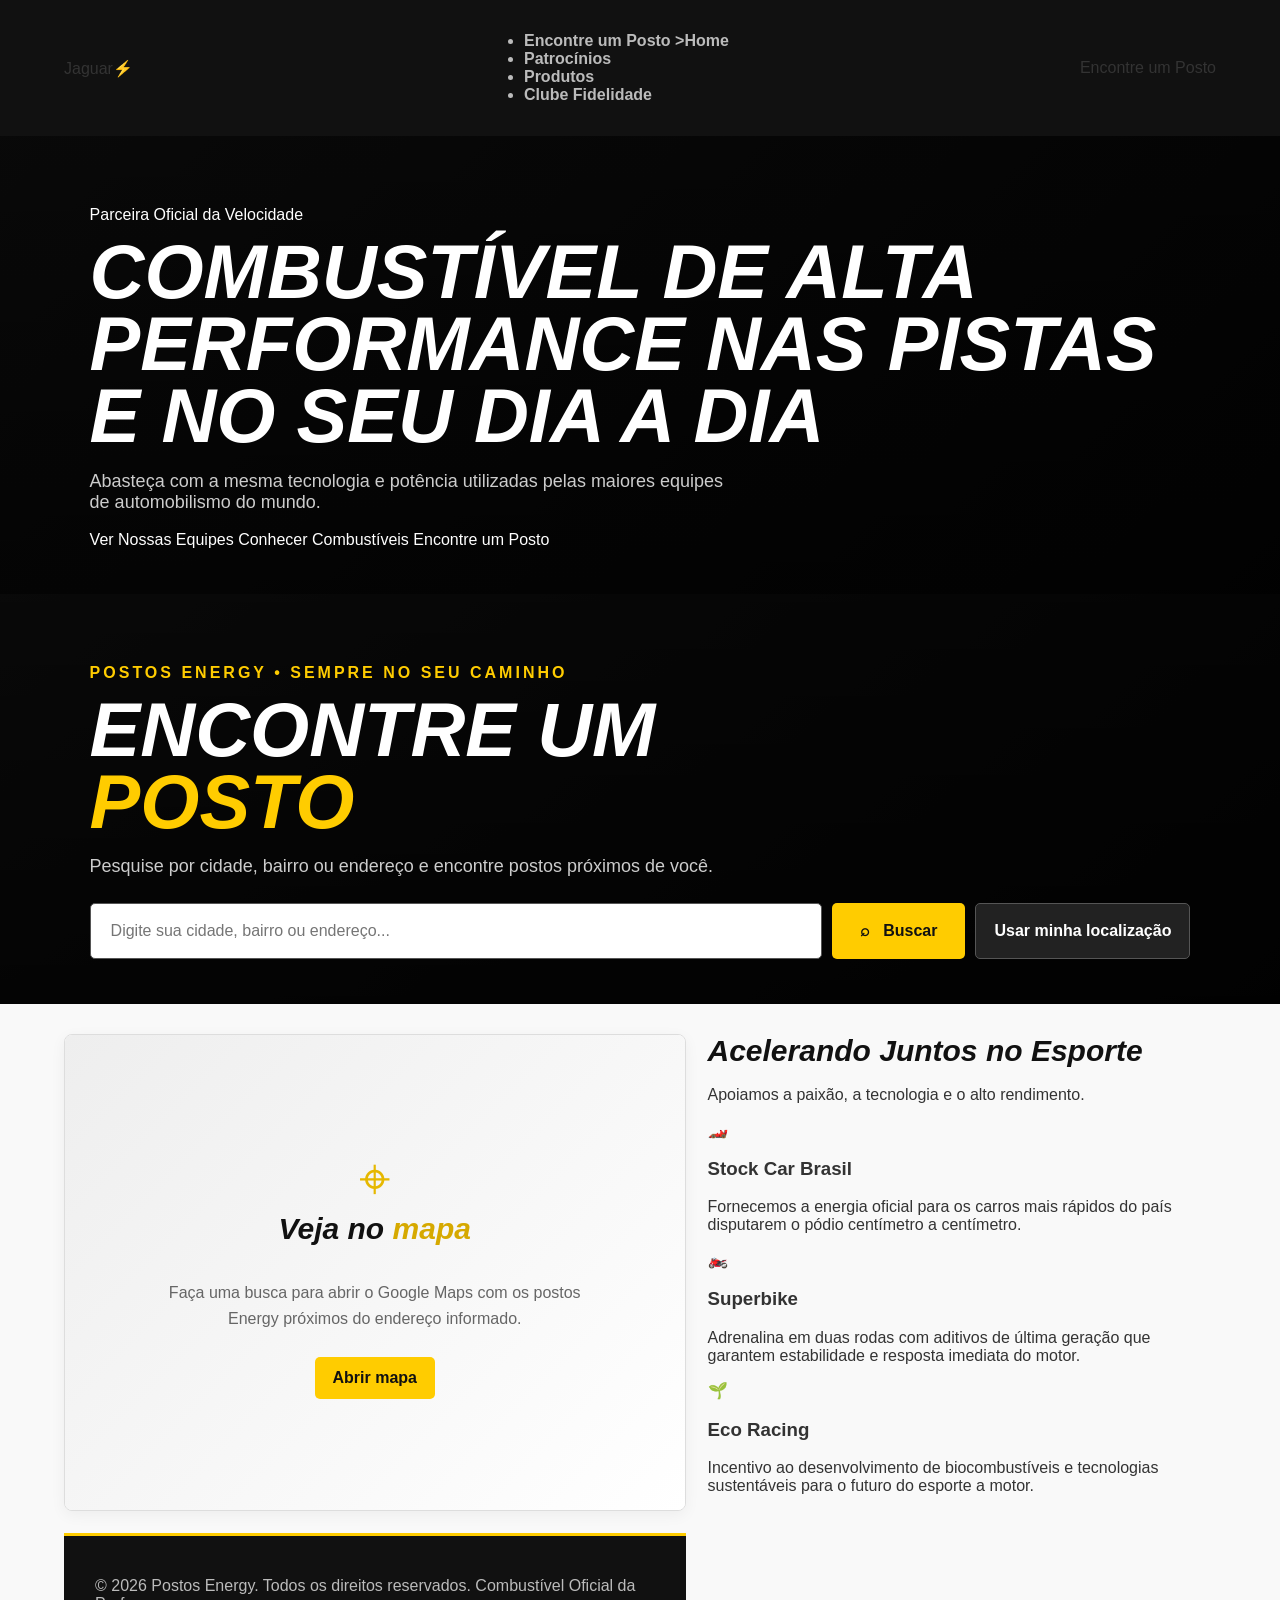
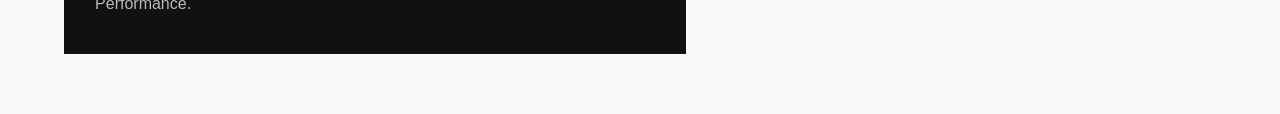
<file: index.html>
<!DOCTYPE html>
<html lang="pt-BR">
<head>
    <meta charset="UTF-8">
    <meta name="viewport" content="width=device-width, initial-scale=1.0">
    <title>Postos Energy - Orgulho em Patrocinar o Esporte</title>
    <link rel="stylesheet" href="style.css">
    <!-- Ícones gratuitos -->
    <link rel="stylesheet" href="https://cloudflare.com">
</head>
<body>

    <!-- Cabeçalho / Navegação -->
    <header class="navbar">
        <div class="logo">Jaguar<span>⚡</span></div>
        <nav>
            <ul>
                <li><a href="postos.html" class="btn">
    Encontre um Posto
</a>>Home</a></li>
                <li><a href="#patrocinios">Patrocínios</a></li>
                <li><a href="#produtos">Produtos</a></li>
                <li><a href="#fidelidade">Clube Fidelidade</a></li>
            </ul>
        </nav>
        <a href="#mapa" class="btn-nav">Encontre um Posto</a>
    </header>

    <!-- Banner Principal (Destaque do Patrocínio) -->
    <section id="home" class="hero">
        <div class="hero-content">
            <span class="badge">Parceira Oficial da Velocidade</span>
            <h1>Combustível de alta performance nas pistas e no seu dia a dia</h1>
            <p>Abasteça com a mesma tecnologia e potência utilizadas pelas maiores equipes de automobilismo do mundo.</p>
            <div class="hero-buttons">
             <a href="#patrocinios" class="btn btn-primary">
                         Ver Nossas Equipes
                       </a>
                   <a href="produtos.html" class="btn btn-primary">
                       Conhecer Combustíveis
                   </a>
                <a href="postos.html" class="btn btn-primary">
                       Encontre um Posto
                             </a>
            </div>
        </div>
    </section>

    
<body>
  <head> </head>


  <section class="hero">
    <div class="eyebrow">Postos Energy • Sempre no seu caminho</div>
    <h1>Encontre um<br><span>posto</span></h1>
    <p>Pesquise por cidade, bairro ou endereço e encontre postos próximos de você.</p>
    <form class="search-wrap" id="searchForm">
      <input id="placeSearch" type="search" placeholder="Digite sua cidade, bairro ou endereço..." aria-label="Cidade, bairro ou endereço">
      <button type="submit">⌕ &nbsp; Buscar</button>
      <button type="button" class="location-btn" id="locationBtn">Usar minha localização</button>
    </form>
  </section>

  <main>
    <div class="content">
      <section class="map-panel">
        <div class="map-placeholder">
          <div class="pin">⌖</div>
          <h2>Veja no <span>mapa</span></h2>
          <p>Faça uma busca para abrir o Google Maps com os postos Energy próximos do endereço informado.</p>
          <a id="mapLink" href="https://www.google.com/maps/search/Postos+Energy/" target="_blank" rel="noopener">Abrir mapa</a>
        </div>
      </section>

    <!-- Seção de Patrocínios -->
    <section id="patrocinios" class="section-container">
        <h2>Acelerando Juntos no Esporte</h2>
        <p class="section-subtitle">Apoiamos a paixão, a tecnologia e o alto rendimento.</p>
        
        <div class="cards-grid">
            <div class="card">
                <div class="card-icon">🏎️</div>
                <h3>Stock Car Brasil</h3>
                <p>Fornecemos a energia oficial para os carros mais rápidos do país disputarem o pódio centímetro a centímetro.</p>
            </div>
            <div class="card">
                <div class="card-icon">🏍️</div>
                <h3>Superbike</h3>
                <p>Adrenalina em duas rodas com aditivos de última geração que garantem estabilidade e resposta imediata do motor.</p>
            </div>
            <div class="card">
                <div class="card-icon">🌱</div>
                <h3>Eco Racing</h3>
                <p>Incentivo ao desenvolvimento de biocombustíveis e tecnologias sustentáveis para o futuro do esporte a motor.</p>
            </div>
        </div>
    </section>

    <!-- Rodapé -->
    <footer>
        <p>&copy; 2026 Postos Energy. Todos os direitos reservados. Combustível Oficial da Performance.</p>
    </footer>

</body>
</html>
</file>
<file: style.css>
:root {
    --red: #ffcc00;
    --bg: #f9f9f9;
    --panel: #ffffff;
    --muted: #666666;
}

* {
    box-sizing: border-box;
}

html {
    scroll-behavior: smooth;
}

body {
    margin: 0;
    background: var(--bg);
    color: #333;
    font-family: 'Segoe UI', Tahoma, Geneva, Verdana, sans-serif;
}

a {
    color: inherit;
    text-decoration: none;
}

/* MENU */
header {
    min-height: 82px;
    display: flex;
    align-items: center;
    justify-content: space-between;
    gap: 24px;
    padding: 16px 5%;
    background: #111;
    position: sticky;
    top: 0;
    z-index: 1000;
}

.brand {
    display: flex;
    align-items: center;
    gap: 12px;
    font-weight: 900;
    font-style: italic;
    font-size: 25px;
    line-height: .9;
    color: #fff;
}

.brand-mark {
    color: #ffcc00;
    font-size: 42px;
}

nav {
    display: flex;
    flex-wrap: wrap;
    gap: 26px;
    font-weight: 700;
    color: #bbb;
}

nav a:hover,
nav a.active {
    color: #ffcc00;
}

/* BANNER */
.hero {
    padding: 70px 7% 45px;
    background:
        linear-gradient(rgba(0,0,0,.75), rgba(0,0,0,.85)),
        linear-gradient(135deg, #222, #090909);
    color: #fff;
}

.eyebrow {
    color: #ffcc00;
    font-weight: 800;
    letter-spacing: 3px;
    text-transform: uppercase;
}

h1 {
    font-size: clamp(42px, 7vw, 76px);
    line-height: .95;
    font-style: italic;
    text-transform: uppercase;
    margin: 12px 0;
}

h1 span {
    color: #ffcc00;
}

.hero p {
    color: #ccc;
    font-size: 18px;
    max-width: 650px;
}

/* PESQUISA */
.search-wrap {
    max-width: 1200px;
    margin: 26px auto 0;
    display: flex;
    gap: 10px;
}

.search-wrap input {
    flex: 1;
    min-width: 0;
    padding: 18px 20px;
    border: 1px solid #555;
    border-radius: 5px;
    background: #fff;
    color: #333;
    font-size: 16px;
}

button {
    border: 0;
    border-radius: 5px;
    padding: 0 28px;
    background: #ffcc00;
    color: #111;
    font-size: 16px;
    font-weight: 800;
    cursor: pointer;
    transition: .3s;
}

button:hover {
    background: #e6b800;
}

.location-btn {
    background: #222;
    border: 1px solid #555;
    color: #fff;
    padding: 14px 18px;
}

.location-btn:hover {
    background: #444;
}

/* CONTEÚDO */
main {
    padding: 30px 5% 60px;
}

.content {
    max-width: 1400px;
    margin: auto;
    display: grid;
    grid-template-columns: 1.1fr .9fr;
    gap: 22px;
}

.map-panel,
.list-panel {
    background: #fff;
    border: 1px solid #ddd;
    border-radius: 8px;
    overflow: hidden;
    box-shadow: 0 4px 15px rgba(0,0,0,.05);
}

.map-placeholder {
    min-height: 440px;
    height: 100%;
    display: flex;
    flex-direction: column;
    align-items: center;
    justify-content: center;
    text-align: center;
    padding: 30px;
    background: linear-gradient(135deg, #eee, #fff);
}

.pin {
    color: #e6b800;
    font-size: 56px;
}

.map-placeholder p {
    max-width: 430px;
    color: #666;
    line-height: 1.6;
}

.map-placeholder a {
    color: #111;
    background: #ffcc00;
    padding: 12px 18px;
    border-radius: 5px;
    font-weight: bold;
    margin-top: 10px;
}

.map-placeholder a:hover {
    background: #e6b800;
}

.list-panel {
    padding: 25px;
}

h2 {
    margin: 0 0 18px;
    font-size: 30px;
    font-style: italic;
    color: #111;
}

h2 span {
    color: #d6a900;
}

/* POSTOS */
.station {
    padding: 17px 0;
    border-bottom: 1px solid #ddd;
    display: flex;
    gap: 15px;
    align-items: flex-start;
}

.station-icon {
    flex: 0 0 52px;
    height: 52px;
    display: grid;
    place-items: center;
    background: #fff5cc;
    color: #b38b00;
    border: 1px solid #ffcc00;
    border-radius: 8px;
    font-size: 25px;
}

.station h3 {
    margin: 1px 0 7px;
    font-size: 18px;
    color: #111;
}

.station p {
    color: #666;
    margin: 0 0 10px;
    font-size: 14px;
    line-height: 1.5;
}

.station a {
    display: inline-block;
    color: #b38b00;
    font-weight: bold;
    font-size: 14px;
}

.station a:hover {
    color: #111;
}

.note {
    color: #888;
    font-size: 13px;
    line-height: 1.5;
    margin-top: 18px;
}

.empty {
    display: none;
    color: #666;
    padding: 20px 0;
}

/* RODAPÉ */
footer {
    border-top: 3px solid #ffcc00;
    padding: 25px 5%;
    background: #111;
    display: flex;
    flex-wrap: wrap;
    justify-content: space-between;
    gap: 15px;
    color: #bbb;
}

footer strong {
    color: #ffcc00;
}

/* RESPONSIVIDADE */
@media(max-width:850px) {
    header {
        align-items: flex-start;
        flex-direction: column;
    }

    nav {
        gap: 14px;
    }

    .content {
        grid-template-columns: 1fr;
    }

    .map-placeholder {
        min-height: 300px;
    }
}

@media(max-width:560px) {
    .hero {
        padding: 48px 6% 28px;
    }

    main {
        padding: 22px 4% 40px;
    }

    .search-wrap {
        flex-direction: column;
    }

    .search-wrap button {
        min-height: 50px;
    }

    .list-panel {
        padding: 20px;
    }
}
</file>
